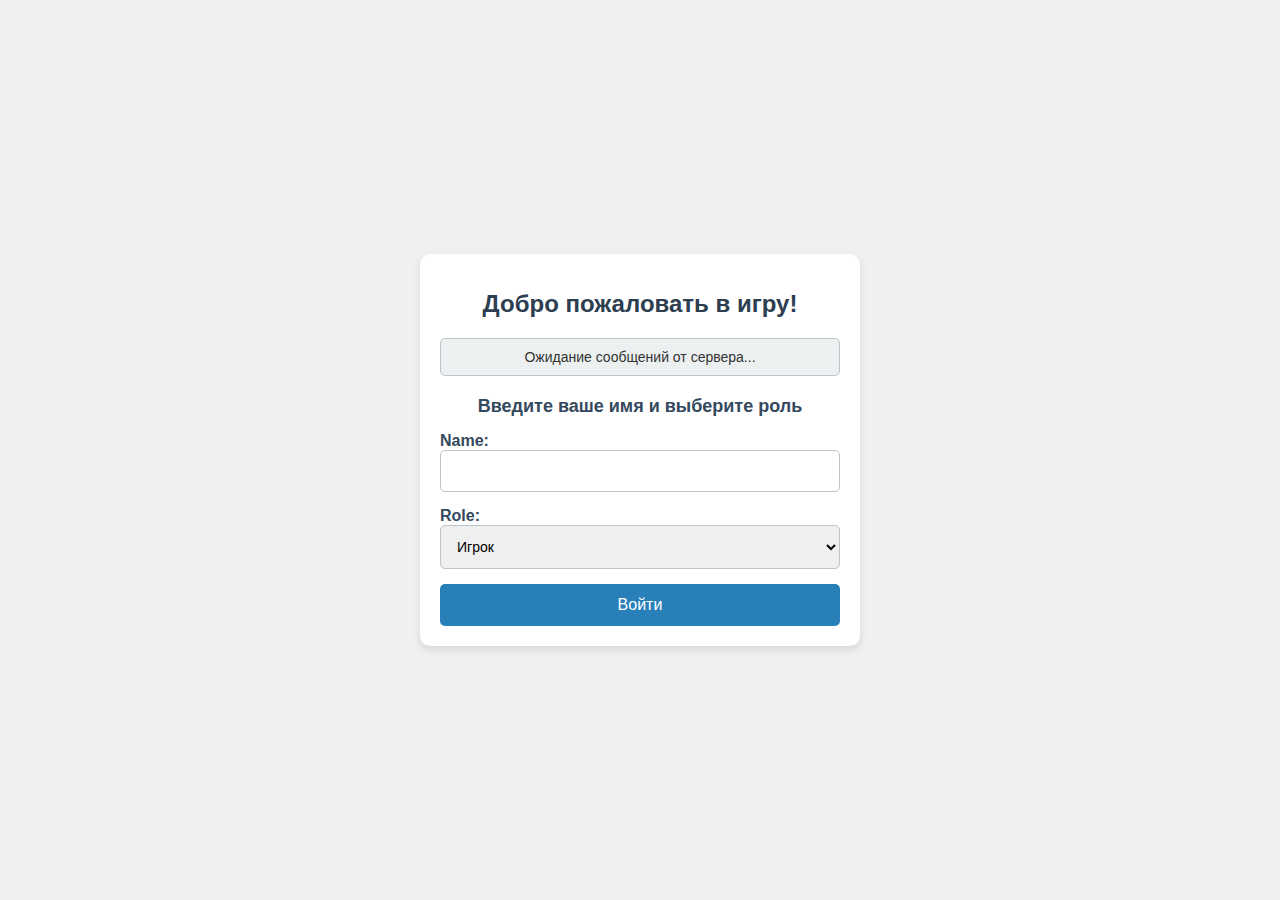
<file: templates/index.html>
<!DOCTYPE html>
<html lang="en">
<head>
    <meta charset="UTF-8">
    <meta name="viewport" content="width=device-width, initial-scale=1.0">
    <title>Игра</title>
    <link rel="icon" type="image/x-icon" href="/static/favicon.ico">
    <link rel="stylesheet" href="/static/styles.css"> <!-- Подключаем CSS -->
    <script>
        const formData = {
    name: document.getElementById("name").value,
    role: document.getElementById("role").value
};

// Отправляем данные формы в формате JSON через fetch
fetch("/submit", {
    method: "POST",
    headers: {
        "Content-Type": "application/json"
    },
    body: JSON.stringify(formData)
})
.then(response => response.json()) // Ожидаем JSON-ответ от сервера
.then(data => {
    // Если ответ успешный, перенаправляем на новую страницу
    if (data.redirect) {
        window.location.href = data.redirect; // Перенаправляем на указанный URL
    } else {
        // Выводим ответ от сервера
        document.getElementById("message").innerText = `Ответ сервера: ${data.message}`;
    }
})
.catch(error => {
    console.error("Ошибка:", error);
});
    </script>
</head>
<body>
    <div class="container">
        <h1>Добро пожаловать в игру!</h1>

        <div id="message" class="message-box">Ожидание сообщений от сервера...</div>

        <h2>Введите ваше имя и выберите роль</h2>
        <form>
            <div class="form-group">
                <label for="name">Name:</label>
                <input type="text" id="name" name="name" class="input-field">
            </div>
            
            <div class="form-group">
                <label for="role">Role:</label>
                <select id="role" name="role" class="input-field">
                    <option value="player">Игрок</option>
                    <option value="leader">Ведущий</option>
                </select>
            </div>
            
            <input type="submit" value="Войти" class="submit-btn">
        </form>
    </div>
</body>
</html>
</file>
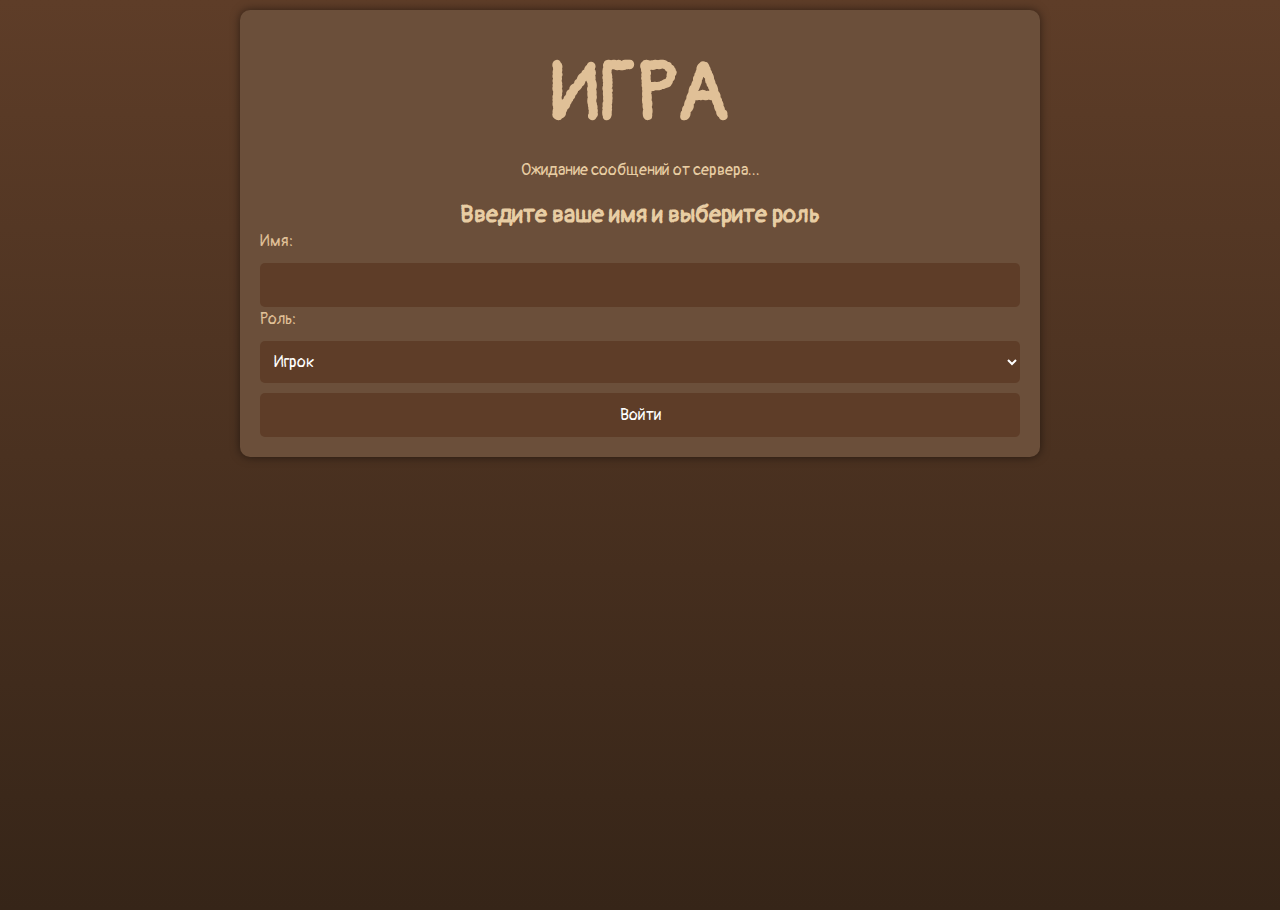
<file: front_part/templates/index.html>
<!DOCTYPE html>
<html lang="ru">
<head>
    <meta charset="UTF-8">
    <meta name="viewport" content="width=device-width, initial-scale=1.0">
    <title>Игра</title>
    <link rel="icon" type="image/x-icon" href="/front_part/static/favicon.ico">
    <link rel="stylesheet" href="/front_part/static/styles.css"> <!-- Подключаем CSS -->
    <script src="/front_part/js/registration.js"></script>
</head>
<body>
 
    <div class="container">
    <header>
        <h1>ИГРА</h1>
    </header>
        <div id="message" class="message-box">Ожидание сообщений от сервера...</div>
    <main>
        <h2>Введите ваше имя и выберите роль</h2>
        <form>
            <div class="form-group">
                <label for="name" >Имя:</label>
                <input type="text" id="name" name="name" class="input-field" autocomplete="off">
            </div>
            
            <div class="form-group">
                <label for="role">Роль:</label>
                <select id="role" name="role" class="input-field">
                    <option value="player">Игрок</option>
                    <option value="leader">Ведущий</option>
                </select>
            </div>
            
            <input type="submit" value="Войти" class="submit-btn">
        </form>
    </main>
    </div>
</body>
</html>
</file>
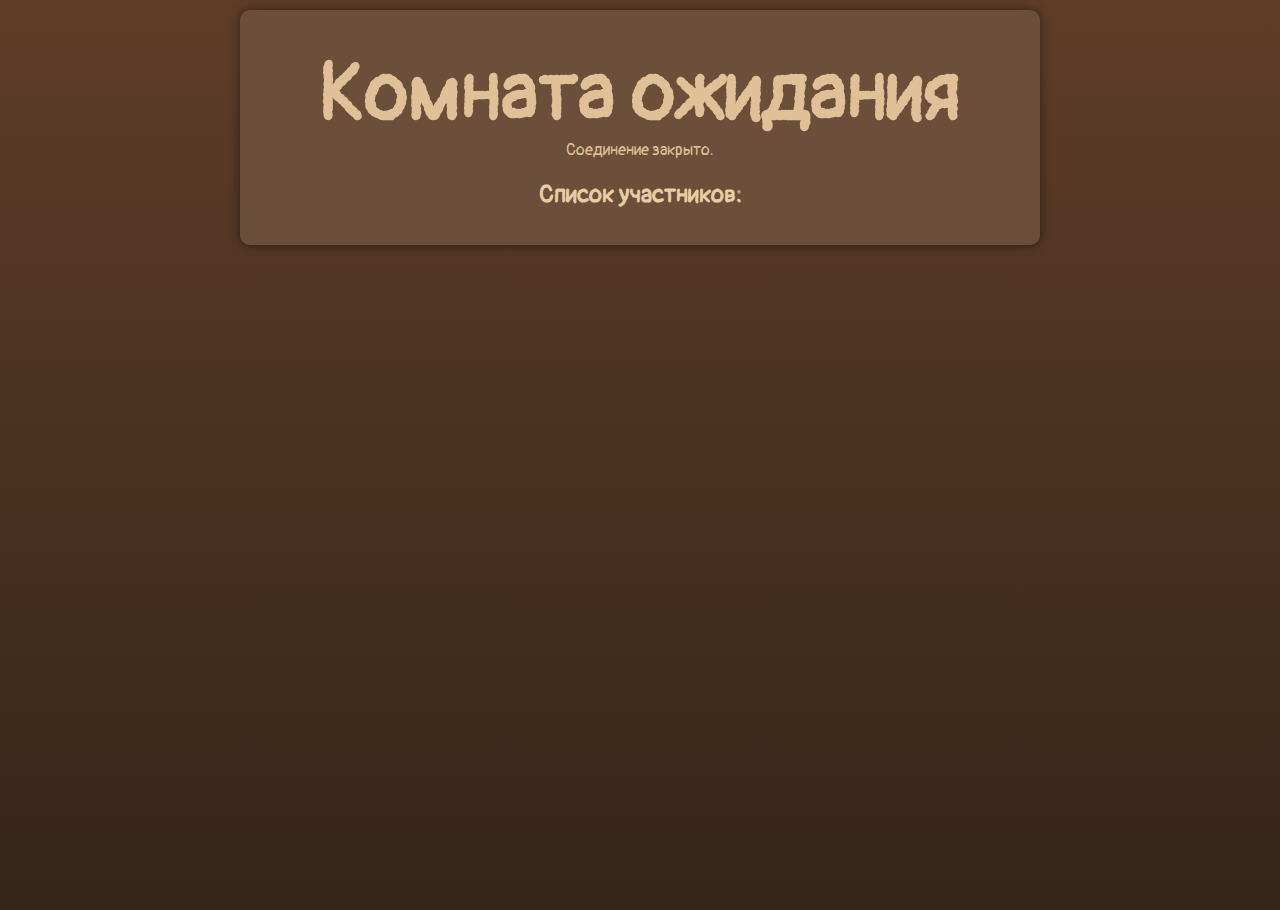
<file: front_part/templates/w_page.html>
<!DOCTYPE html>
<html lang="ru">
<head>
    <meta charset="UTF-8">
    <meta name="viewport" content="width=device-width, initial-scale=1.0">
    <title>Комната ожидания</title>
    <link rel="icon" type="image/x-icon" href="/front_part/static/favicon.ico">
    <link rel="stylesheet" href="/front_part/static/styles.css">
    <script src="/front_part/js/ws_conn.js"></script>
</head>
<body>
    <div class="container">
        <h1>Комната ожидания</h1>
        <p id="statusMessage">Подключение...</p>
        <h2>Список участников:</h2>
        <ul id="participants"></ul>
    </div>
</body>
</html>
</file>
<file: static/styles.css>
/* Основной стиль страницы */
body {
    font-family: Arial, sans-serif;
    background-color: #f0f0f0;
    color: #333;
    margin: 0;
    padding: 0;
    display: flex;
    justify-content: center;
    align-items: center;
    height: 100vh;
}

/* Контейнер для всего контента */
.container {
    background-color: #fff;
    padding: 20px;
    border-radius: 10px;
    box-shadow: 0 4px 8px rgba(0, 0, 0, 0.1);
    width: 90%; /* Используем 90% ширины экрана на мобильных устройствах */
    max-width: 400px; /* Устанавливаем максимальную ширину */
    text-align: center;
}

/* Заголовки */
h1 {
    color: #2c3e50;
    font-size: 24px;
    margin-bottom: 20px;
}

h2 {
    color: #34495e;
    font-size: 18px;
    margin-bottom: 15px;
}

/* Стиль для сообщения от сервера */
.message-box {
    background-color: #ecf0f1;
    border: 1px solid #bdc3c7;
    padding: 10px;
    margin-bottom: 20px;
    border-radius: 5px;
    font-size: 14px;
}

/* Форма и поля ввода */
.form-group {
    margin-bottom: 15px;
    text-align: left;
}

label {
    font-weight: bold;
    color: #34495e;
    margin-bottom: 5px;
}

.input-field {
    width: 100%;
    max-width: 100%;
    box-sizing: border-box;
    padding: 12px;
    border: 1px solid #bdc3c7;
    border-radius: 5px;
    font-size: 14px;
}

/* Кнопка отправки */
.submit-btn {
    background-color: #2980b9;
    color: #fff;
    padding: 12px 15px;
    border: none;
    border-radius: 5px;
    cursor: pointer;
    font-size: 16px;
    width: 100%; /* Кнопка занимает всю ширину */
}

.submit-btn:hover {
    background-color: #3498db;
}

/* Медиа-запросы для адаптации на мобильных устройствах */
@media (max-width: 600px) {
    /* Размеры заголовков */
    h1 {
        font-size: 20px;
    }

    h2 {
        font-size: 16px;
    }

    /* Уменьшаем отступы и увеличиваем поля для ввода */
    .input-field {
        padding: 10px;
    }

    /* Подгоняем размер кнопки */
    .submit-btn {
        padding: 10px 12px;
        font-size: 14px;
    }
}
</file>
<file: front_part/static/styles.css>
@import url('https://fonts.googleapis.com/css2?family=Arima:wght@100..700&family=Chelsea+Market&family=Pangolin&display=swap');*,
*::before,
*::after {
  box-sizing: border-box;
}

/* Prevent font size inflation */
html {
  -moz-text-size-adjust: none;
  -webkit-text-size-adjust: none;
  text-size-adjust: none;
}

/* Remove default margin in favour of better control in authored CSS */
body, h1, h2, h3, h4, p,
figure, blockquote, dl, dd {
  margin: 0;
}

/* Remove list styles on ul, ol elements with a list role, which suggests default styling will be removed */
ul[role='list'],
ol[role='list'] {
  list-style: none;
}

/* Set core body defaults */
body {
  min-height: 100vh;
  line-height: 1.5;
}

/* Set shorter line heights on headings and interactive elements */
h1, h2, h3, h4,
button, input, label {
  line-height: 1.1;
}

/* Balance text wrapping on headings */
h1, h2,
h3, h4 {
  text-wrap: balance;
}

/* A elements that don't have a class get default styles */
a:not([class]) {
  text-decoration-skip-ink: auto;
  color: currentColor;
}

/* Make images easier to work with */
img,
picture {
  max-width: 100%;
  display: block;
}

/* Inherit fonts for inputs and buttons */
input, button,
textarea, select {
  font: inherit;
}

/* Make sure textarea without a rows attribute are not tiny */
textarea:not([rows]) {
  min-height: 10em;
}

/* Anything that has been anchored to should have extra scroll margin */
:target {
  scroll-margin-block: 5ex;
}

body {
    
    color: #e0c097; /* Цвет текста */
    font-family: "Pangolin", system-ui;
    font-optical-sizing: auto;
    font-weight: 400;
    font-style: normal;
    background-image: linear-gradient(
      #5e3d28,
     #362518
    );
}

h1 {
    font-size: 500%;
}

h2, .message-box {
    color: #e8cda3;
}
h1, h2, .message-box {
    display: inline-block;
    margin-top: 20px;
}

.container {
    
    text-align: center;
    background-color: #6b4f3a;
    border-radius: 10px;
    padding: 20px;
    box-shadow: 0 0 10px rgba(0, 0, 0, 0.5);
    max-width: 800px;
    margin: auto;
    margin-top: 10px;
}

.input-field, .submit-btn {
    background-color: #5e3d28;
    color: #fff;
    border: none;
    padding: 10px;
    border-radius: 5px;
    margin-top: 10px;
    width: 100%; /* Делаем ширину на 100%, но с учетом отступов */
    max-width: 100%; /* Ограничиваем ширину */
    box-sizing: border-box; /* Включаем padding в расчёт ширины */
}

.input-field:focus {
    outline: none;
    border: 1px solid #e8cda3; /* Добавляем подсветку при фокусе */
}

.form-group {
    text-align: left;
}
</file>
